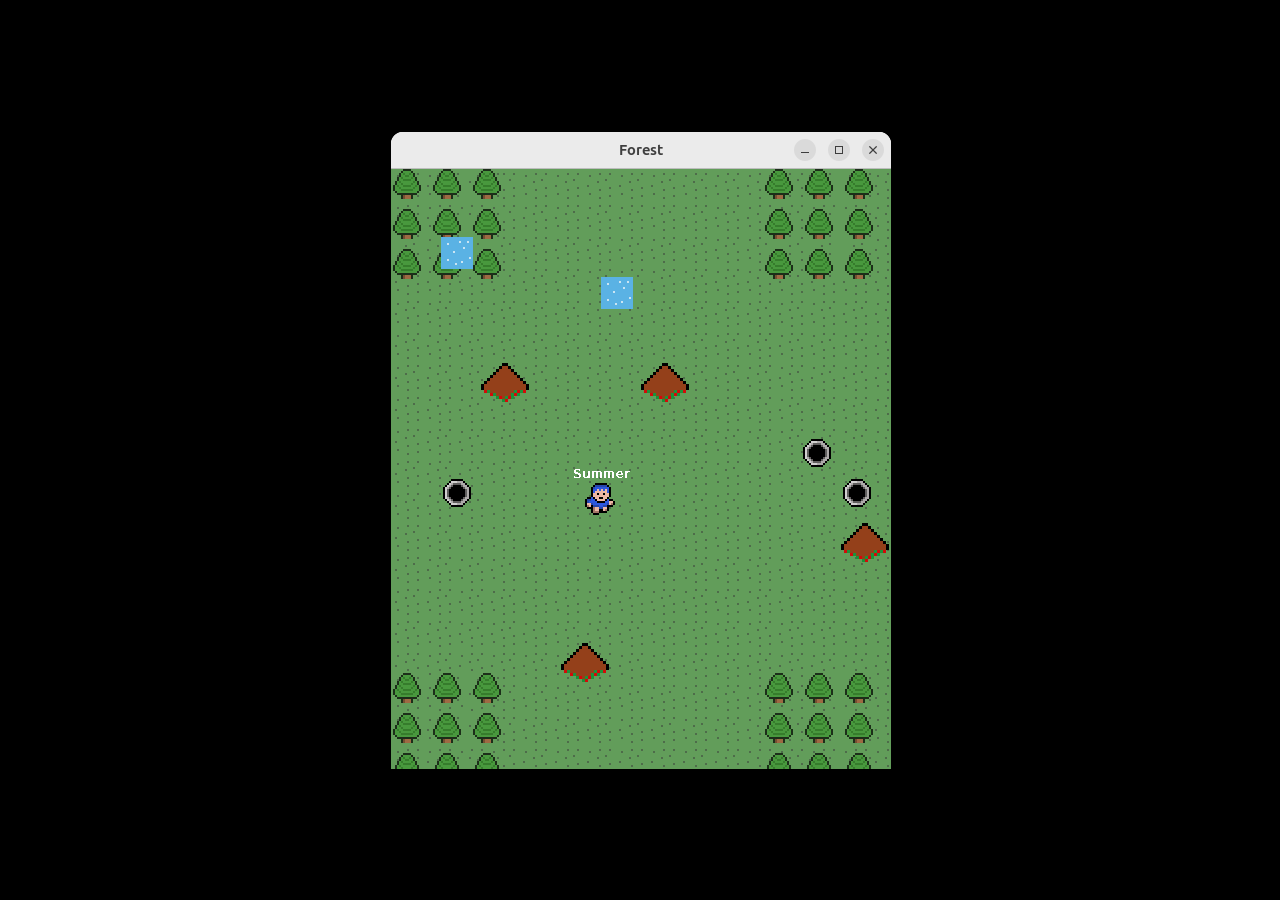
<file: LearnAccount3/forest.html>
<!DOCTYPE html>
<html lang="en">
<head>
    <meta charset="UTF-8">
    <meta name="viewport" content="width=device-width, initial-scale=1.0">
    <title>Document</title>
    <style>
        body {
            background-color: black;
            display: flex;
            justify-content: center;
            align-items: center;
            height: 100vh;
            margin: 0;
        }
        img {
            max-width: 100%;
            height: auto;
        }
    </style>
</head>
<body>
    <img src="img/Forest.png"/>
    
</body>
</html>
</file>
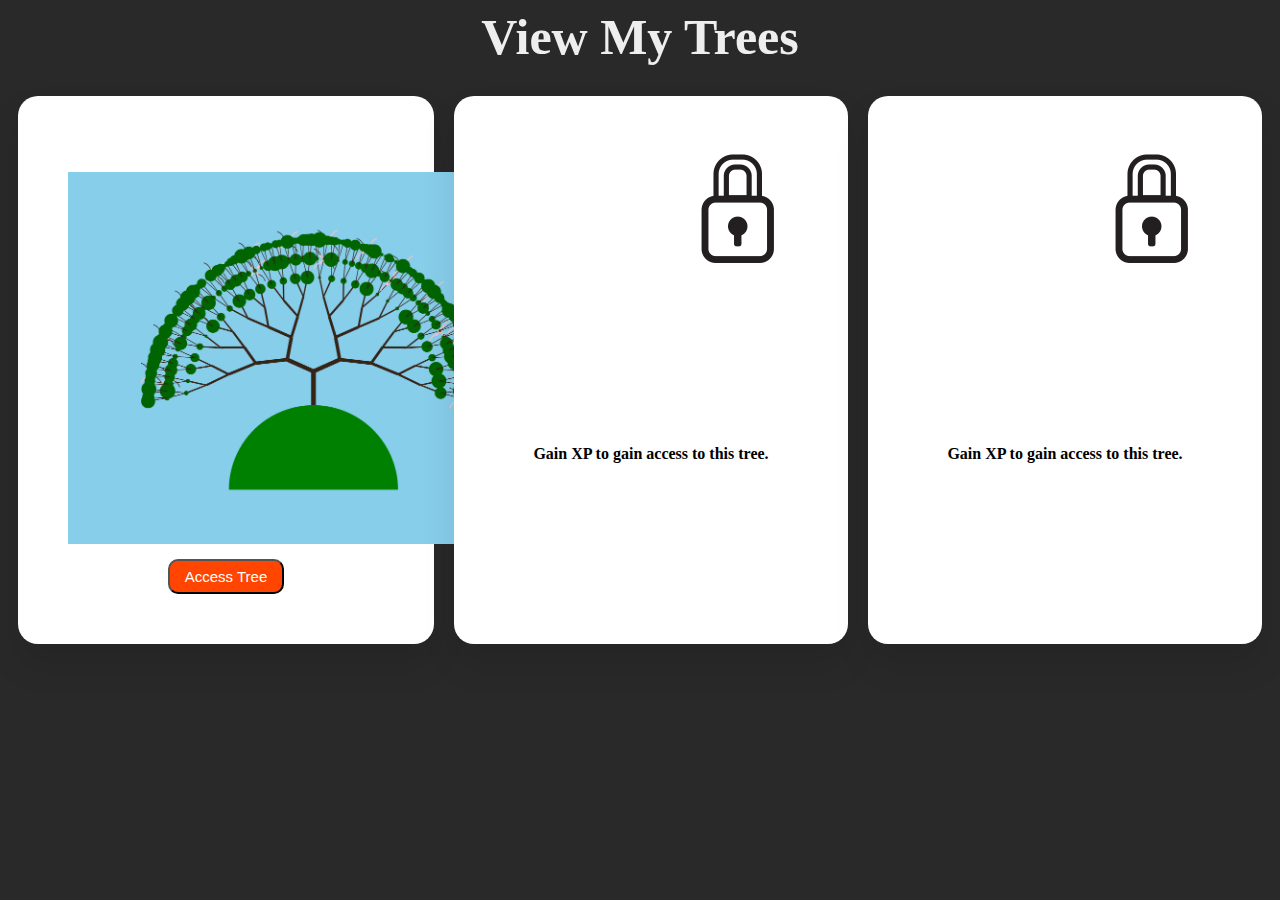
<file: LearnAccount3/locked.html>
<!DOCTYPE html>
<html lang="en">
<head>
    <meta charset="UTF-8">
    <meta name="viewport" content="width=device-width, initial-scale=1.0">
    <title>Document</title>
    <style>
        /* Center the text horizontally and vertically */
        body{
    background:#292929;
}

        /* Style the text */
        .n {
            font-size: 50px;
            font-weight: bold;
            margin-bottom: 20px;
            display: flex;
            justify-content: center;
            align-items: center;
            color:#eee;
        }

        /* Resize the image */
        .tree-image {
            width: 500px; /* adjust the width as needed */
            height: auto; /* maintain aspect ratio */
            /* padding: 50px; */
            
            display: flex;
            justify-content: left;
            align-items: center;
        }

        .box {
  width: 500px;
  height: auto;
  border: 2px solid #ccc;
  border-radius: 10px;
  position: relative;
  margin: 20px;
  display: inline-block;
}

.lock {
  position: absolute;
  top: 10px;
  right: 10px;
  font-size: 20px;
  color: #666;
}

.lock::before {
  content: "\1F512"; /* Unicode character for lock symbol */
}

.leagues{
    position:fixed;
    top:17%;
    left:0;
    z-index:6;
    width:100%;
    height:170px;
    background:#323232;
    padding:0 0 0 10px;
    transition:.5s;
}
.leagues .league-name{
    margin:25px 7px 0;
    width:40px;height:40px;
    border-radius:10px;
}
.leagues .league-name-show{
    margin:21px 8px 0;
    width:50px;height:50px;
    border-radius:10px;
}
.leagues h5, p{
    text-align:center;
    margin-top:7px;
}
.leagues h5{
    font-size:18px;
    margin-top:30px;
    color:#eee;
}
.leagues p{
    font-size:15px;
    color:#888;
    font-weight:400;
}
.name-1{
    background:#008B8B;
    border:2px solid #20B2AA;
}
.name-2{
    background:#32CD32;
    border:2px solid #00FF7F;
}
.name-3{
    background:#800080;
    border:2px solid #BA55D3;
}
.name-4{
    background:#7B68EE;
    border:2px solid #6B33EE;
}
.name-5{
    background:#2E8B57;
    border:2px solid #3CB371;
}
.name-6{
    background:#ccc;
    border:2px solid #fff;
}
.name-6 i{
    color:#fff;
    font-size:20px;
    margin:6px 0 6px 10px;
    
}

.main{
    position: 0;
    padding: 20px;
    width: 100%;
}

.main-top{
    display: flex;
    width: 100%;
}

.main-top i{
    position: absolute;
    right: 0;
    margin: 10px 30px;
    color: rgb(110, 109, 109);
    cursor: pointer;
}

.main-skills{
    display: flex;
    margin-top: 20px;
}

.main-skills .card{
    width: 25%;
    margin: 10px;
    background: #fff;
    text-align: center;
    border-radius: 20px;
    padding: 50px;
    box-shadow: 0 20px 35px rgba(0, 0, 0, 0.1);
}

.main-skills .card:hover{
    background: #fff;
}

.main-skills .card h3{
    margin: 10px;
    text-transform: capitalize;
    font-size: 30px;
}

.main-skills .card p{
    font-size: 12px;
}

.main-skills .card button{
    background-color: orangered;
    color: #fff;
    padding: 7px 15px;
    border-radius: 10px;
    margin-top: 15px;
    cursor: pointer;
    font-size: 15px;
}

.main-skills .card button:hover{
    background: rgba(223, 70, 15, 0.856);
}

.main-skills .card i{
    font-size: 22px;
    padding: 10px;
}

.locked {
  position: relative; /* added */
}

.locked-icon {
  position: absolute;
  top: 0;
  right: 0;
  font-size: 20px;
  color: #ff0000; /* red color */
  padding: 10px;
  border-radius: 50%;
  background-color: #fff; /* white background */
  box-shadow: 0 0 0 2px #ff0000; /* red border */
}

        
    </style>
</head>
<body>
    <p class="n">View My Trees</p>
    <div class="container">
        <!-- <img class="tree-image" src="img/tree1.png"> -->

        <div class="main-skills">
          
          <div class="card">
              <i class="fas fa-laptop-code"></i>
              <img class="tree-image" src="img/tree1.png">
              <button onclick="location.href='tree.html'">Access Tree</button>
          </div>
          <div class="card locked">
            <i class="fas fa-laptop-code"></i>
            <img class="lock" src="img/images.png">
            <i class="fa fa-lock" aria-hidden="true"></i> <!-- added lock icon -->
            <br>
            <br>
            <br>
            <br>
            <br>
            <br>
            <br>
            <br>
            <br>
            <br>
            <br>
            <br>
            <br>
            <br>
            <br>
            <h4>Gain XP to gain access to this tree.</h4>
          </div>
          <div class="card locked">
            <i class="fas fa-laptop-code"></i>
            <img class="lock" src="img/images.png">
            <i class="fa fa-lock" aria-hidden="true"></i> <!-- added lock icon -->
            <br>
            <br>
            <br>
            <br>
            <br>
            <br>
            <br>
            <br>
            <br>
            <br>
            <br>
            <br>
            <br>
            <br>
            <br>
            <h4>Gain XP to gain access to this tree.</h4>
            <p></p>
          </div> 

</body>
</html>
</file>
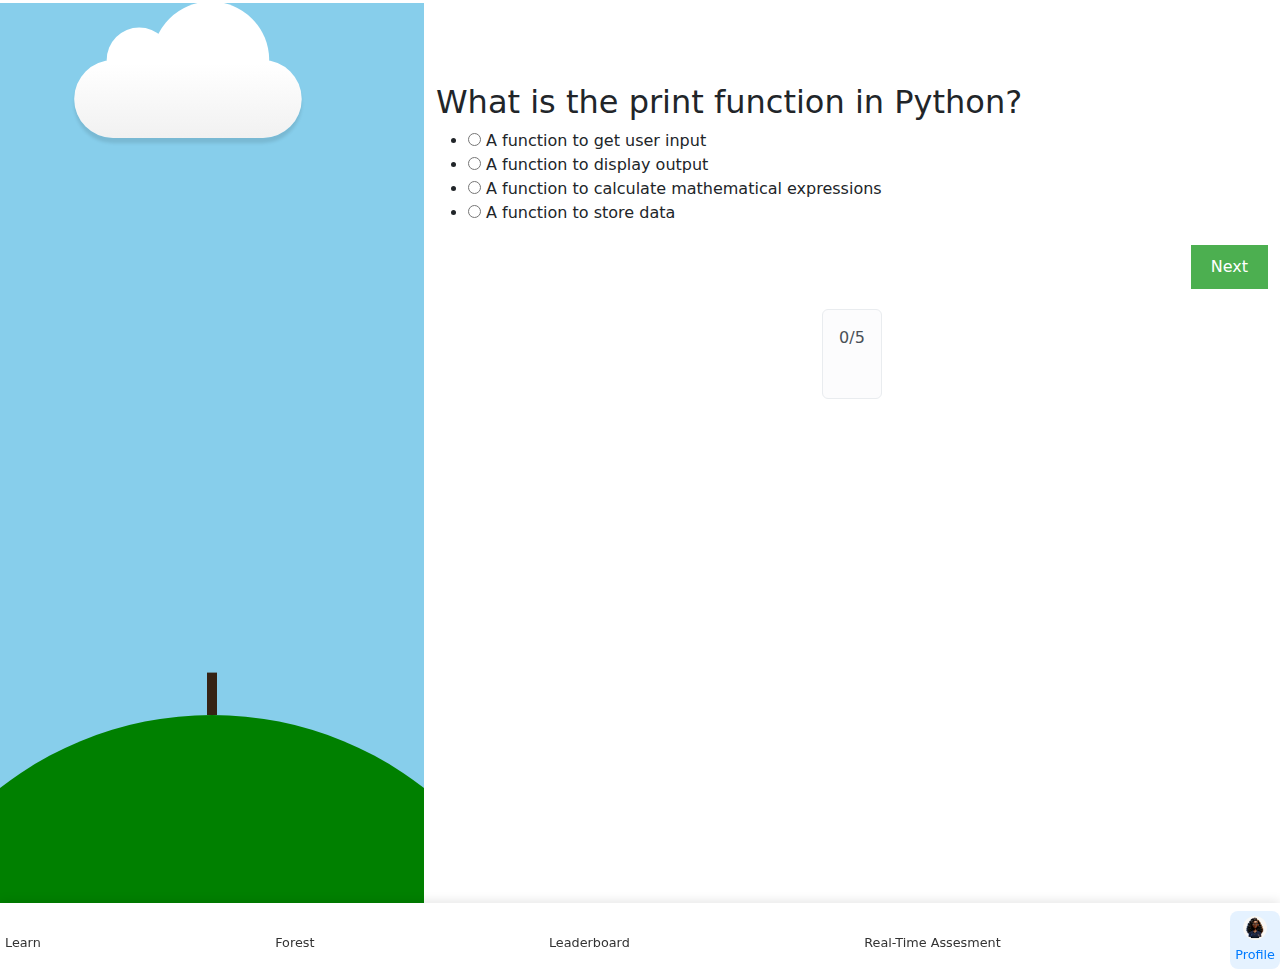
<file: LearnAccount3/quiz2.html>
<!DOCTYPE html>
<html>
<head>
<title>Python MCQ</title>
<link rel="stylesheet" href="stylesq.css">
<link href="https://cdn.jsdelivr.net/npm/bootstrap@5.3.3/dist/css/bootstrap.min.css" rel="stylesheet" integrity="sha384-QWTKZyjpPEjISv5WaRU9OFeRpok6YctnYmDr5pNlyT2bRjXh0JMhjY6hW+ALEwIH" crossorigin="anonymous">

</head>
<body>
<div class="form-tree-flex" style="display:flex; width:100%; min-height:100vh; padding-top:3px;">
<iframe src="tree.html" frameborder="0" width="100%" height="500"></iframe>
<div class="container">
<div class="progress-bar" id="progress-bar"></div>
<div class="question-container" id="question-container">
<!-- Questions will be rendered here -->
</div>
<div class="button-container">
<button id="next-button" disabled>Next</button>
<button id="submit-button" style="display: none;">Submit</button>
</div>
<div class="result-container" style="display: flex; justify-content: space-evenly;">
<div id="status" class="alert alert-light" role="alert">
<!-- Result will be rendered here -->
<div class="score" style="display: flex;">
<p id="mark">0</p>
            <p>/5</p>
           </div>
           <b>
            <p id="result-outcome"></p>
           </b>
</div>
</div>
</div>
</div>
<nav class="navbar">
	<a href="quiz2.html" class="nav-item">
		<i class="fa-solid fa-graduation-cap"></i>
		<span>Learn</span>
	</a>
	<a href="community.html" class="nav-item">
		<i class="fa-solid fa-users"></i>
		<span>Forest</span>
	</a>
	<a href="leaderboard.html" class="nav-item">
		<i class="fa-solid fa-trophy fa-bounce"></i>
		<span>Leaderboard</span>
	</a>
	<a href="#create" class="nav-item">
		<i class="fa-solid fa-code"></i>
		<span>Real-Time Assesment</span>
	</a>
	<a href="profile.html" class="nav-item active">
		<img src="img/profilepic.avif" alt="Profile" id="profile_navbar_image">
		<span>Profile</span>
	</a>
</nav>


<script src="https://cdn.jsdelivr.net/npm/bootstrap@5.3.3/dist/js/bootstrap.bundle.min.js" integrity="sha384-YvpcrYf0tY3lHB60NNkmXc5s9fDVZLESaAA55NDzOxhy9GkcIdslK1eN7N6jIeHz" crossorigin="anonymous"></script>

<script src="quiz2.js"></script>
</body>
</html>
</file>
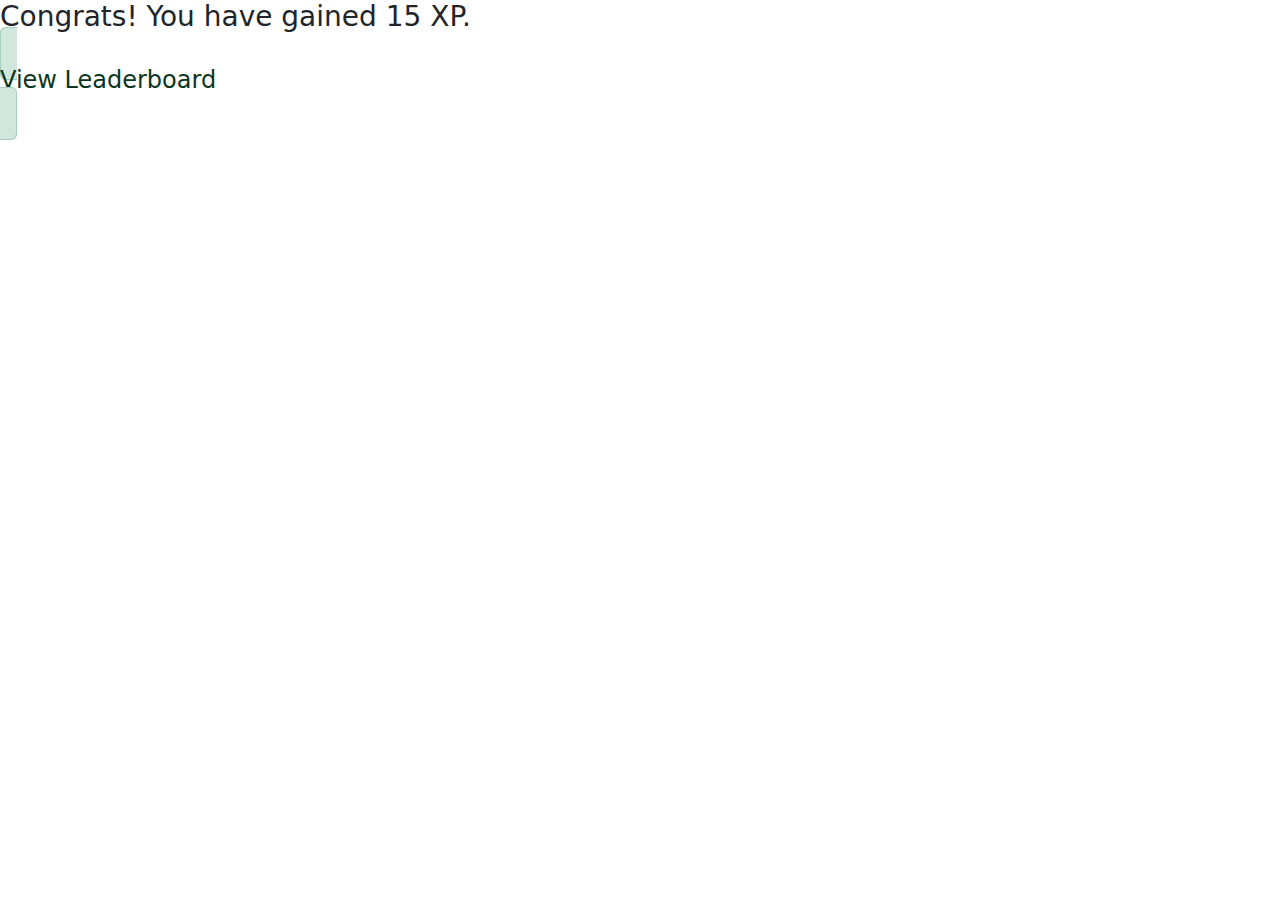
<file: LearnAccount3/score.html>
<!DOCTYPE html>
<html lang="en">
<head>
    <meta charset="UTF-8">
    <meta name="viewport" content="width=device-width, initial-scale=1.0">
    <title>Document</title>
    <link href="https://cdn.jsdelivr.net/npm/bootstrap@5.3.3/dist/css/bootstrap.min.css" rel="stylesheet" integrity="sha384-QWTKZyjpPEjISv5WaRU9OFeRpok6YctnYmDr5pNlyT2bRjXh0JMhjY6hW+ALEwIH" crossorigin="anonymous">
</head>
<body>
    <h3>Congrats! You have gained 15 XP.</h3>
    <a class="alert alert-success" href="./leaderboard.html" style="text-decoration: none;">
    <h4>View Leaderboard</h4>
    </a>
    <script src="https://cdn.jsdelivr.net/npm/bootstrap@5.3.3/dist/js/bootstrap.bundle.min.js" integrity="sha384-YvpcrYf0tY3lHB60NNkmXc5s9fDVZLESaAA55NDzOxhy9GkcIdslK1eN7N6jIeHz" crossorigin="anonymous"></script>
</body>
</html>
</file>
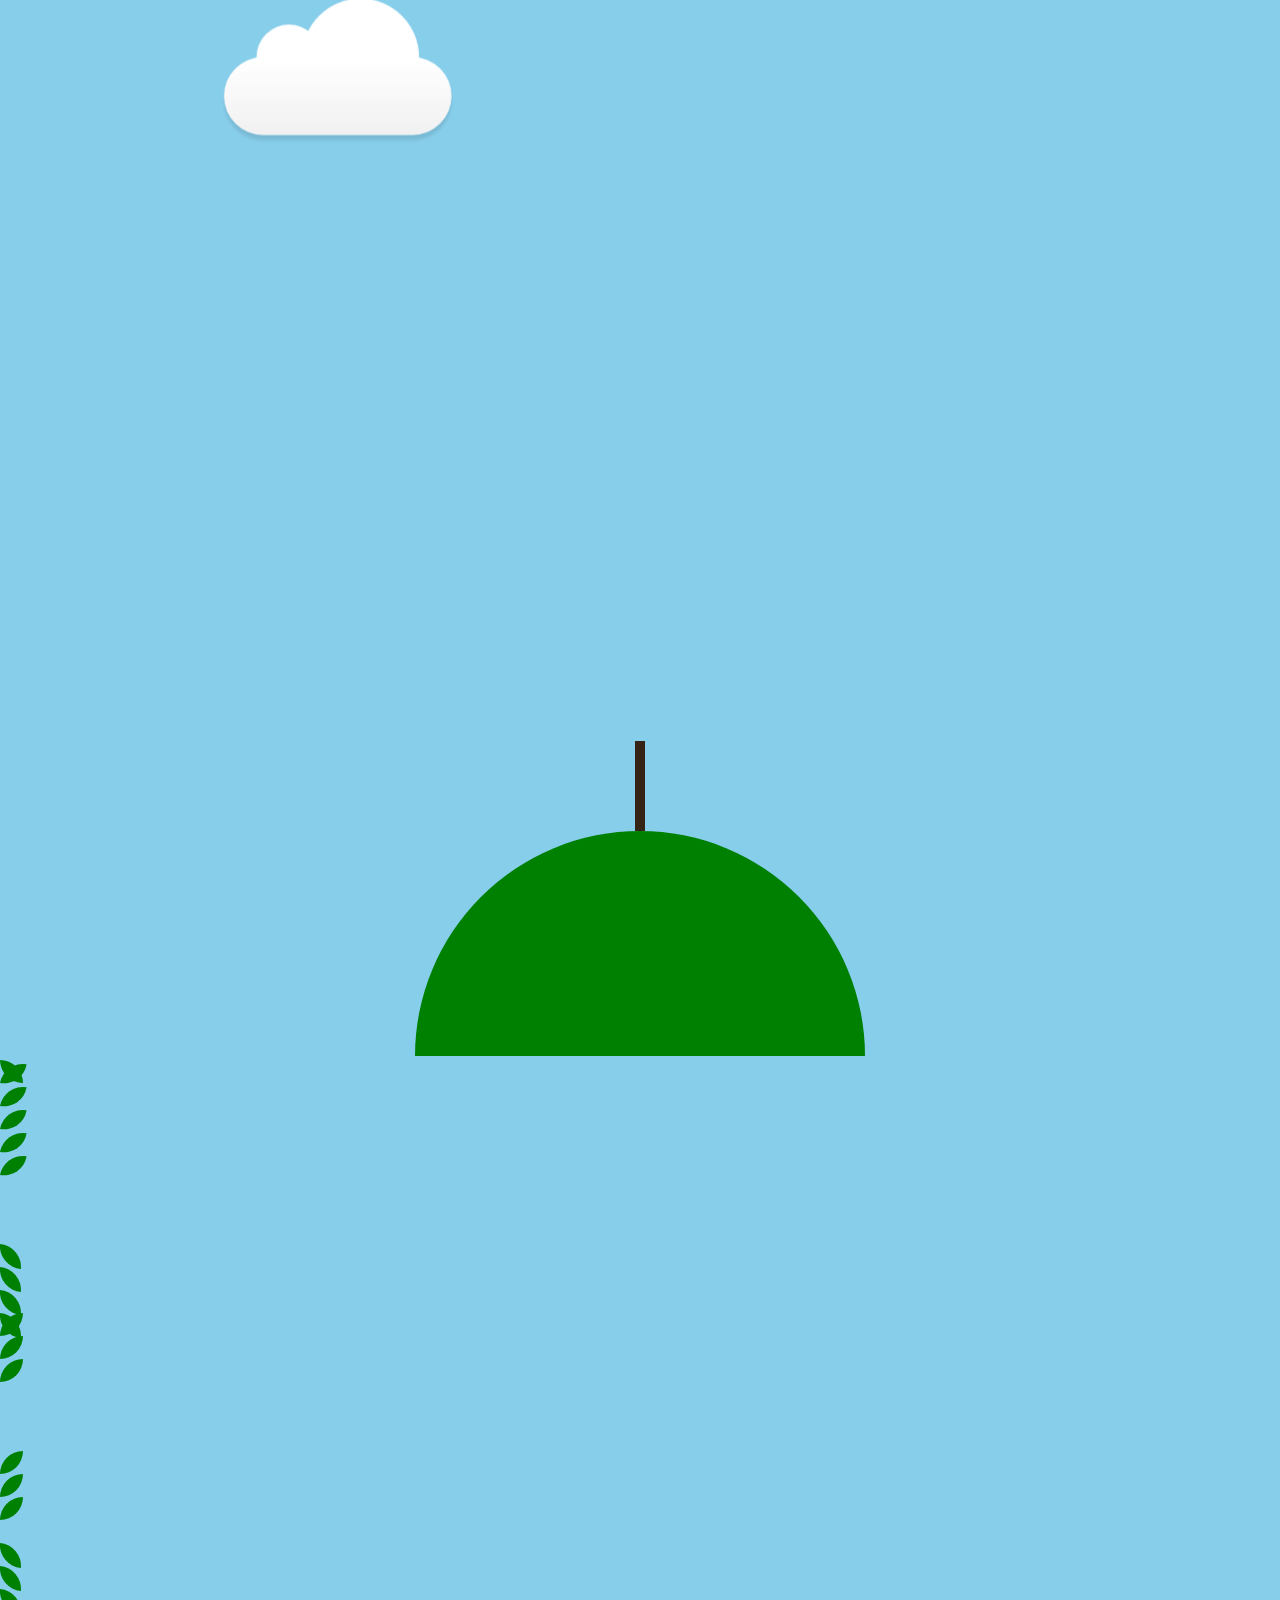
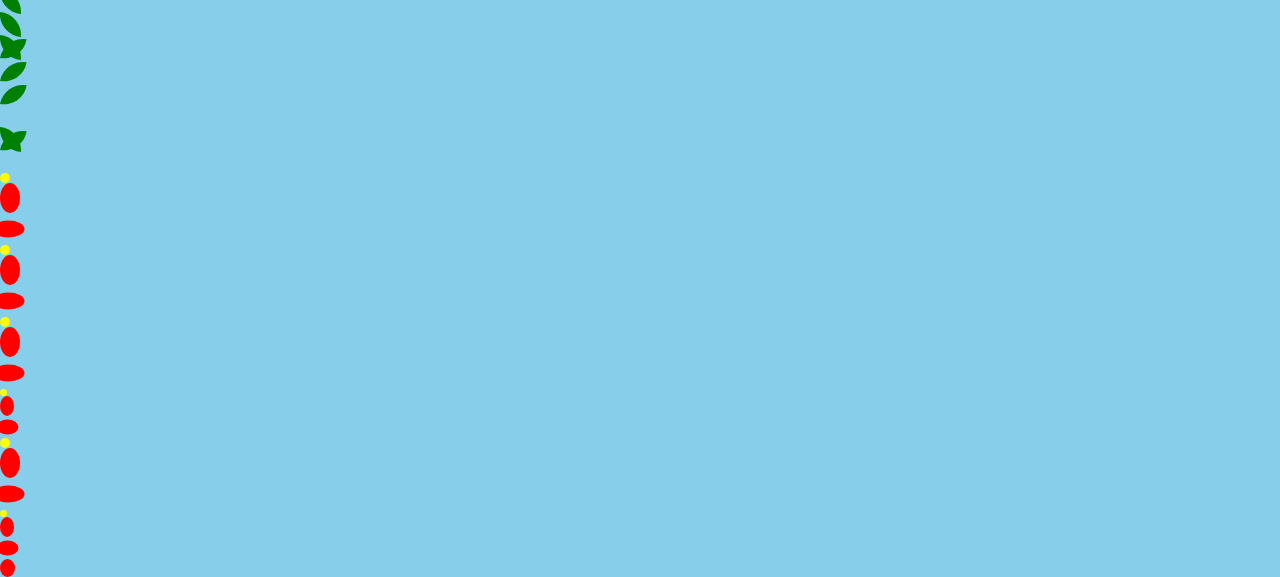
<file: LearnAccount3/tree.html>
<!DOCTYPE html>
<html>
    <head>
        <title>Tree</title>
        <link rel="stylesheet" href="tree.css">
        <script src="tree.js"></script>

    </head>
    <br>
    <br>
    <div class="cloud1">
        <div class="cloud"></div>
    </div>

    <!-- <div class="cloud2">
        <div class="cloud"></div>
    </div>

    
    </div> -->
    <body>
        <canvas id="cnv"></canvas>
    </body>

    <div class="leaf1"></div>
     <div class="tree-leaf2"></div>      
     <div class="leaf3"></div>
     <div class="leaf4"></div>
      <div class="leaf5"></div>
      <div class="leaf6"></div>
     <div class="leaf7"></div>
     <div class="leaf8"></div>     
     <div class="leaf9"></div> 
     <div class="leaf10"></div> 
       <div class="leaf11"></div> 
       <div class="leaf12"></div> 
       <div class="leaf13"></div> 
       <div class="leaf14"></div> 
       <div class="leaf15"></div>  
       <div class="leaf16"></div> 
       <div class="leaf17"></div> 
       <div class="leaf18"></div>  
       <div class="leaf19"></div>
       <div class="leaf20"></div>
       <div class="leaf21"></div>
       <div class="leaf22"></div>
       <div class="leaf23"></div>
       <div class="leaf24"></div>
       <div class="leaf25"></div>
       <div class="leaf26"></div>
       <div class="leaf27"></div>
       <div class="leaf28"></div>
       <div class="leaf29"></div>
       <div class="leaf30"></div>
       <div class="leaf31"></div>
       <div id ="flower"></div>
       <div class="petal1"></div>
       <div class="petal2"></div>
       <div id ="flower2"></div>
       <div class="petal21"></div>
       <div class="petal22"></div>
       <div id ="flower3"></div>
       <div class="petal31"></div>
       <div class="petal32"></div>
        <div id ="flower4"></div>
       <div class="petal41"></div>
       <div class="petal42"></div>
       <div id ="flower5"></div>
       <div class="petal51"></div>
       <div class="petal52"></div>
        <div id ="flower6"></div>
       <div class="petal61"></div>
       <div class="petal62"></div>
       <div class="dot"></div>
    
</html>
</file>
<file: LearnAccount3/stylesq.css>
.container {
	width: 80%;
	margin: 40px auto;
	}
	
	.progress-bar {
	height: 20px;
	background-color: #4CAF50;
	border-radius: 10px;
	margin-bottom: 20px;
	}
	
	.question-container {
	margin-bottom: 20px;
	}
	
	.button-container {
	text-align: right;
	}
	
	button {
	padding: 10px 20px;
	border: none;
	border-radius: 5px;
	background-color: #4CAF50;
	color: #fff;
	cursor: pointer;
	}
	
	button:disabled {
	background-color: #ccc;
	cursor: not-allowed;
	}
	
	.result-container {
	margin-top: 20px;
	/*    border: 2px solid green;*/
	}
	
	/* iframe */
	.form-tree-flex iframe {
		border: none;
		width: 50%;
		height: 100vh;
		   
	}

	/* -----------------------------navbar starts from here ------------------------------------------- */
.navbar {
    display: flex;
    justify-content: space-around;
    background-color: white;
    padding: 10px 0;
    position: fixed;
    bottom: 0;
    left: 0;
    right: 0;
    box-shadow: 0 -2px 10px rgba(0, 0, 0, 0.1);
    z-index: 1000;
}

.nav-item {
    display: flex;
    flex-direction: column;
    align-items: center;
    text-decoration: none;
    color: #333;
    transition: color 0.3s ease;
    padding: 5px;
    border-radius: 8px;
}

.nav-item i {
    font-size: 1rem;
    margin-bottom: 5px;
}

.nav-item span {
    font-size: 0.8rem;
}

.nav-item.active {
    color: #007bff;
    background-color: rgba(0, 123, 255, 0.1);
}

.nav-item:hover {
    color: #007bff;
}

#profile_navbar_image {
    width: 24px;
    height: 24px;
    border-radius: 50%;
    object-fit: cover;
    margin-bottom: 5px;
}
</file>
<file: LearnAccount3/tree.css>
body {
    margin:0;
    width:100vw;
    height:100vh;
    background-color:skyblue;
}


.cloud1 {
    
    -webkit-animation: animateCloud 15s linear infinite;
    -moz-animation: animateCloud 25s linear infinite;
    animation: animateCloud 25s linear infinite;
    
    -webkit-transform: scale(0.65);
    -moz-transform: scale(0.65);

    transtransform: scale(0.65);
    animation-delay:-10s;
}



/* OBJECTS */

.cloud {
    background: #fff;
    background: -moz-linear-gradient(top,  #fff 5%, #f1f1f1 100%);
    background: -webkit-gradient(linear, left top, left bottom, color-stop(5%,#fff), color-stop(100%,#f1f1f1));
    background: -webkit-linear-gradient(top,  #fff 5%,#f1f1f1 100%);
    background: -o-linear-gradient(top,  #fff 5%,#f1f1f1 100%);
    background: -ms-linear-gradient(top,  #fff 5%,#f1f1f1 100%);
    background: linear-gradient(top,  #fff 5%,#f1f1f1 100%);
    filter: progid:DXImageTransform.Microsoft.gradient( startColorstr='#fff', endColorstr='#f1f1f1',GradientType=0 );
    
    -webkit-border-radius: 100px;
    -moz-border-radius: 100px;
    border-radius: 100px;
    
    -webkit-box-shadow: 0 8px 5px rgba(0, 0, 0, 0.1);
-moz-box-shadow: 0 8px 5px rgba(0, 0, 0, 0.1);
    box-shadow: 0 8px 5px rgba(0, 0, 0, 0.1);

    height: 120px;
    position: relative;
    width: 350px;
}

.cloud:after, .cloud:before {
    background: #fff;
    content: '';
    position: absolute;
    z-indeX: -1;
}


.cloud:before {
    -webkit-border-radius: 200px;
    -moz-border-radius: 200px;
    border-radius: 200px;

    width: 180px;
    height: 180px;
    right: 50px;
    top: -90px;
} 

.leaf1 { 
    position: flex;
    top:250px;
    left:195px;
    width: 23px;
    height: 23px;
    background: green; 
    border-radius: 0px 100%;
    z-index: 1;
    transform-origin: 0px 0px;
    animation-name:leaf1;
    animation-duration:7.5s;
}
@keyframes leaf1{
    0%{background-color:lightskyblue;}
    20%{background-color:lightskyblue;}
    40%{background-color:lightskyblue;}
    60%{background-color:lightskyblue;}
    80%{background-color:lightskyblue;}
    
    100%{background-color:green;}
}
.tree-leaf2 { 
    position: flex;
    top:270px;
    left:215px;
    width: 23px;
    height: 23px;
    background: green; 
    border-radius: 0px 100%;
    z-index: 1;
    transform: rotate(-80deg);
    transform-origin:0px 0px;
    animation-name:tree-leaf2;
    animation-duration:7s;
}
@keyframes tree-leaf2{
    0%{left:215px;top:1000px;}
    10%{left:215px;top:1000px;}
    20%{left:215px;top:800px;}
   30%{left:215px;top:700px;}
   40%{left:215px;top:600px}
    50%{left:215px;top:500px}
    60%{left:215px;top:400px;}
    70%{left:215px;top:350px}
   80%{left:215px;top:300px}
   90%{left:215px;top:270px}
    100%{left:215px;top:270px}   
}


 .branch {
    position: flex;
    width: 150px;
    height: 40px;
    border-bottom: 5px solid #816954;            
}
.branch:before, .branch:after {
    content: "";
    position: flex;
    width: inherit;
    height: inherit;
    border:inherit;
    border-radius: inherit;
    z-index: 0;
}
  
.branch:before {
    transform: rotate(1deg);
}
.branch:after {
    transform: rotate(2deg);
}
.branch.left, .branch.left:before, .branch.left:after {
    transform-origin: 0px 0px;
}
.branch.right, .branch.right:before, .branch.right:after {
    transform-origin: 100% 0px;
}
.branch.left {
    border-bottom-left-radius: 100% 100%;
    transform-origin: 100% 100%;
}
.branch.right {
    border-bottom-right-radius: 100% 100%;
    transform-origin: 0% 100%;
    margin-left: 1px;
}

  .tree>.branch.left {
    transform:rotate(5deg);
}
.tree>.branch.right {
    transform:rotate(-5deg);
}
.branch1{
       top:420px;
       left:70px;
       width:150px;
       height:40px;
       animation-name:branch1;
       animation-duration:6s;
       
   }
   @keyframes branch1{
       0%{left:155px;top:920px;height:3px;width:5px;}
       20%{left:155px;top:800px;height:10px;width:30px;}
       40%{left:155px;top:700px;height:18px;width:60px;}
       60%{left:135px;top:600px;height:26px;width:90px;}
       80%{left:100px;top:500px;height:34px;width:120px;}
       100%{left:70px;top:420px;height:40px;width:150px;}
   }
   .branch1-leaf1{
       position: flex;
    top:570px;
    left:180px;
    width: 23px;
    height: 23px;
    background: green; 
    border-radius: 0px 100%;
    z-index: -1;
    transform: rotate(-80deg);
    transform-origin:0px 0px;
    animation-name:branch1-leaf1;
    animation-duration:7s;
   }
   @keyframes branch1-leaf1{
       0%{background-color:lightskyblue;}
    20%{background-color:lightskyblue;}
    40%{background-color:lightskyblue;}
    60%{background-color:lightskyblue;}
    80%{background-color:lightskyblue;}
    
    100%{background-color:green;}
   }
    .leaf3{
        position: flex;
    top:566px;
    left:150px;
    width: 23px;
    height: 23px;
    background: green; 
    border-radius: 0px 100%;
    z-index: -1;
    transform: rotate(-80deg);
    transform-origin:0px 0px;
    animation-name:leaf3;
    animation-duration:7s;
    }
    @keyframes leaf3{
        0%{background-color:lightskyblue;}
    20%{background-color:lightskyblue;}
    40%{background-color:lightskyblue;}
    60%{background-color:lightskyblue;}
    80%{background-color:lightskyblue;}
    
    100%{background-color:green;}
    }
    .leaf4{
        position: flex;
    top:560px;
    left:110px;
    width: 23px;
    height: 23px;
    background: green; 
    border-radius: 0px 100%;
    z-index: -1;
    transform: rotate(-80deg);
    transform-origin:0px 0px;
    animation-name:leaf4;
    animation-duration:7s;
    }
    @keyframes leaf4{
        0%{background-color:lightskyblue;}
    20%{background-color:lightskyblue;}
    40%{background-color:lightskyblue;}
    60%{background-color:lightskyblue;}
    80%{background-color:lightskyblue;}
    
    100%{background-color:green;}
    }
   
   .leaf5{
     position: flex;
    top:555px;
    left:70px;
    width: 23px;
    height: 23px;
    background: green; 
    border-radius: 0px 100%;
    z-index: -1;
    transform: rotate(-80deg);
    transform-origin:0px 0px;
    animation-name:leaf5;
    animation-duration:7s;
    }
    @keyframes leaf5{
        0%{background-color:lightskyblue;}
    20%{background-color:lightskyblue;}
    40%{background-color:lightskyblue;}
    60%{background-color:lightskyblue;}
    80%{background-color:lightskyblue;}
    
    100%{background-color:green;}
    }
   .leaf6{
     position: flex;
    top:540px;
    left:32px;
    width: 23px;
    height: 23px;
    background: green; 
    border-radius: 0px 100%;
    z-index: -1;
    transform: rotate(-80deg);
    transform-origin:0px 0px;
    animation-name:leaf6;
    animation-duration:7s;
    }
    @keyframes leaf6{
        0%{background-color:lightskyblue;}
    20%{background-color:lightskyblue;}
    40%{background-color:lightskyblue;}
    60%{background-color:lightskyblue;}
    80%{background-color:lightskyblue;}
    
    100%{background-color:green;}
    }
    
    .leaf7{
     position: flex;
    top:500px;
    left:35px;
    width: 23px;
    height: 23px;
    background: green; 
    border-radius: 0px 100%;
    z-index: 1;
    transform: rotate(150deg);
    transform-origin:0px 0px;
    animation-name:leaf7;
    animation-duration:7s;
    }
    @keyframes leaf7{
        0%{background-color:lightskyblue;}
    20%{background-color:lightskyblue;}
    40%{background-color:lightskyblue;}
    60%{background-color:lightskyblue;}
    80%{background-color:lightskyblue;}
    
    100%{background-color:green;}
    }
   .leaf8{
     position: flex;
    top:360px;
    left:142px;
    width: 23px;
    height: 23px;
    background: green; 
    border-radius: 0px 100%;
    z-index: 1;
    transform: rotate(150deg);
    transform-origin:0px 0px;
    animation-name:leaf8;
    animation-duration:7s;
    }
    @keyframes leaf8{
        0%{background-color:lightskyblue;}
    20%{background-color:lightskyblue;}
    40%{background-color:lightskyblue;}
    60%{background-color:lightskyblue;}
    80%{background-color:lightskyblue;}
    
    100%{background-color:green;}
    }
    .leaf9{
     position: flex;
    top:500px;
    left:60px;
    width: 23px;
    height: 23px;
    background: green; 
    border-radius: 0px 100%;
    z-index: -1;
    transform: rotate(5deg);
    transform-origin:0px 0px;
    animation-name:leaf9;
    animation-duration:7s;
    }
    @keyframes leaf9{
        0%{background-color:lightskyblue;}
    20%{background-color:lightskyblue;}
    40%{background-color:lightskyblue;}
    60%{background-color:lightskyblue;}
    80%{background-color:lightskyblue;}
    
    100%{background-color:green;}
    }
   .leaf10{
     position: flex;
    top:509px;
    left:100px;
    width: 23px;
    height: 23px;
    background: green; 
    border-radius: 0px 100%;
    z-index: -1;
    transform: rotate(5deg);
    transform-origin:0px 0px;
    animation-name:leaf10;
    animation-duration:7s;
    }
    @keyframes leaf10{
        0%{background-color:lightskyblue;}
    20%{background-color:lightskyblue;}
    40%{background-color:lightskyblue;}
    60%{background-color:lightskyblue;}
    80%{background-color:lightskyblue;}
    
    100%{background-color:green;}
    } 
   
    .leaf11{
     position: flex;
    top:515px;
    left:130px;
    width: 23px;
    height: 23px;
    background: green; 
    border-radius: 0px 100%;
    z-index: -1;
    transform: rotate(5deg);
    transform-origin:0px 0px;
    animation-name:leaf11;
    animation-duration:7s;
    }
    @keyframes leaf11{
        0%{background-color:lightskyblue;}
    20%{background-color:lightskyblue;}
    40%{background-color:lightskyblue;}
    60%{background-color:lightskyblue;}
    80%{background-color:lightskyblue;}
    
    100%{background-color:green;}
    } 
    
    .leaf12{
     position: flex;
    top:520px;
    left:160px;
    width: 23px;
    height: 23px;
    background: green; 
    border-radius: 0px 100%;
    z-index: -1;
    transform: rotate(5deg);
    transform-origin:0px 0px;
    animation-name:leaf12;
    animation-duration:7s;
    }
    @keyframes leaf12{
        0%{background-color:lightskyblue;}
    20%{background-color:lightskyblue;}
    40%{background-color:lightskyblue;}
    60%{background-color:lightskyblue;}
    80%{background-color:lightskyblue;}
    
    100%{background-color:green;}
    } 
   
.branch2 {
    height: 80px;
    width:150px;
    top:430px;
    left: 225px;
    animation-name:branch2;
    animation-duration:6s;
    
}
@keyframes branch2{
    0%{left:70px;top:920px;height:2px;width:5px;}
       20%{left:225px;top:830px;height:10px;width:30px;}
       40%{left:225px;top:730px;height:25px;width:60px;}
       60%{left:225px;top:630px;height:45px;width:90px;}
       80%{left:225px;top:530px;height:65px;width:120px;}
       100%{left:225px;top:430px;height:80px;width:150px;}
       }
    
 .leaf13{
        position: flex;
    top:500px;
    left:275px;
    width: 23px;
    height: 23px;
    background: green; 
    border-radius: 0px 100%;
    z-index: -1;
    transform: rotate(-90deg);
    transform-origin:0px 0px;
    animation-name:leaf13;
    animation-duration:7s;
    }
    @keyframes leaf13{
        0%{background-color:lightskyblue;}
    20%{background-color:lightskyblue;}
    40%{background-color:lightskyblue;}
    60%{background-color:lightskyblue;}
    80%{background-color:lightskyblue;}
    
    100%{background-color:green;}
    }
     .leaf14{
        position: flex;
    top:510px;
    left:235px;
    width: 23px;
    height: 23px;
    background: green; 
    border-radius: 0px 100%;
    z-index: -1;
    transform: rotate(-90deg);
    transform-origin:0px 0px;
    animation-name:leaf14;
    animation-duration:7s;
    }
    @keyframes leaf14{
        0%{background-color:lightskyblue;}
    20%{background-color:lightskyblue;}
    40%{background-color:lightskyblue;}
    60%{background-color:lightskyblue;}
    80%{background-color:lightskyblue;}
    
    100%{background-color:green;}
    }
    
    .leaf15{
        position: flex;
    top:485px;
    left:325px;
    width: 23px;
    height: 23px;
    background: green; 
    border-radius: 0px 100%;
    z-index: -1;
    transform: rotate(-90deg);
    transform-origin:0px 0px;
    animation-name:leaf15;
    animation-duration:7s;
    }
    @keyframes leaf15{
        0%{background-color:lightskyblue;}
    20%{background-color:lightskyblue;}
    40%{background-color:lightskyblue;}
    60%{background-color:lightskyblue;}
    80%{background-color:lightskyblue;}
    
    100%{background-color:green;}
     }
     
    .leaf16{
        position: flex;
    top:510px;
    left:340px;
    width: 23px;
    height: 23px;
    background: green; 
    border-radius: 0px 100%;
    z-index: -1;
    transform: rotate(150deg);
    transform-origin:0px 0px;
    animation-name:leaf16;
    animation-duration:7s;
    }
    @keyframes leaf16{
        0%{background-color:lightskyblue;}
    20%{background-color:lightskyblue;}
    40%{background-color:lightskyblue;}
    60%{background-color:lightskyblue;}
    80%{background-color:lightskyblue;}
    
    100%{background-color:green;}
    }
     .leaf17{
        position: flex;
    top:520px;
    left:300px;
    width: 23px;
    height: 23px;
    background: green; 
    border-radius: 0px 100%;
    z-index: -1;
    transform: rotate(150deg);
    transform-origin:0px 0px;
    animation-name:leaf17;
    animation-duration:7s;
    }
    @keyframes leaf17{
        0%{background-color:lightskyblue;}
    20%{background-color:lightskyblue;}
    40%{background-color:lightskyblue;}
    60%{background-color:lightskyblue;}
    80%{background-color:lightskyblue;}
    
    100%{background-color:green;}
    }
    
    .leaf18{
        position: flex;
    top:455px;
    left:385px;
    width: 23px;
    height: 23px;
    background: green; 
    border-radius: 0px 100%;
    z-index: -1;
    transform: rotate(100deg);
    transform-origin:0px 0px;
    animation-name:leaf18;
    animation-duration:7s;
    }
    @keyframes leaf18{
        0%{background-color:lightskyblue;}
    20%{background-color:lightskyblue;}
    40%{background-color:lightskyblue;}
    60%{background-color:lightskyblue;}
    80%{background-color:lightskyblue;}
    
    100%{background-color:green;}
     } 
     
     
     
     
.branch3 {
    top: 460px;
    right: 190px;
    width: 230px;
    height: 80px;
    animation-name:branch3;
    animation-duration:6s;
    
}
@keyframes branch3{
    0%{right:190px;top:860px;height:10px;width:30px;}
    25%{right:190px;top:860px;height:20px;width:60px;}
    50%{right:190px;top:760px;height:30px;width:140px;}
    75%{right:190px;top:660px;height:50px;width:20px;}
    100%{right:190px;top:460px;height:80px;width:230px;}
}

 .leaf19{
        position: flex;
    top:425px;
    left:325px;
    width: 23px;
    height: 23px;
    background: green; 
    border-radius: 0px 100%;
    z-index: -1;
    transform: rotate(-90deg);
    transform-origin:0px 0px;
    animation-name:leaf19;
    animation-duration:7s;
    }
    @keyframes leaf19{
        0%{background-color:lightskyblue;}
    20%{background-color:lightskyblue;}
    40%{background-color:lightskyblue;}
    60%{background-color:lightskyblue;}
    80%{background-color:lightskyblue;}
    
    100%{background-color:green;}
     }
     
    .leaf20{
        position: flex;
    top:435px;
    left:285px;
    width: 23px;
    height: 23px;
    background: green; 
    border-radius: 0px 100%;
    z-index: -1;
    transform: rotate(-90deg);
    transform-origin:0px 0px;
    animation-name:leaf20;
    animation-duration:7s;
    }
    @keyframes leaf20{
        0%{background-color:lightskyblue;}
    20%{background-color:lightskyblue;}
    40%{background-color:lightskyblue;}
    60%{background-color:lightskyblue;}
    80%{background-color:lightskyblue;}
    
    100%{background-color:green;}
     }

.leaf21{
        position: flex;
    top:435px;
    left:245px;
    width: 23px;
    height: 23px;
    background: green; 
    border-radius: 0px 100%;
    z-index: -1;
    transform: rotate(-90deg);
    transform-origin:0px 0px;
    animation-name:leaf21;
    animation-duration:7s;
    }
    @keyframes leaf21{
        0%{background-color:lightskyblue;}
    20%{background-color:lightskyblue;}
    40%{background-color:lightskyblue;}
    60%{background-color:lightskyblue;}
    80%{background-color:lightskyblue;}
    
    100%{background-color:green;}
     }
.leaf22{
        position: flex;
    top:435px;
    left:265px;
    width: 23px;
    height: 23px;
    background: green; 
    border-radius: 0px 100%;
    z-index: -1;
    transform: rotate(5deg);
    transform-origin:0px 0px;
    animation-name:leaf22;
    animation-duration:7s;
    }
    @keyframes leaf22{
        0%{background-color:lightskyblue;}
    20%{background-color:lightskyblue;}
    40%{background-color:lightskyblue;}
    60%{background-color:lightskyblue;}
    80%{background-color:lightskyblue;}
    
    100%{background-color:green;}
     }
.leaf23{
        position: flex;
    top:425px;
    left:310px;
    width: 23px;
    height: 23px;
    background: green; 
    border-radius: 0px 100%;
    z-index: -1;
    transform: rotate(5deg);
    transform-origin:0px 0px;
    animation-name:leaf23;
    animation-duration:7s;
    }
    @keyframes leaf23{
        0%{background-color:lightskyblue;}
    20%{background-color:lightskyblue;}
    40%{background-color:lightskyblue;}
    60%{background-color:lightskyblue;}
    80%{background-color:lightskyblue;}
    
    100%{background-color:green;}
     }






.branch4 {
    width: 120px;
    height: 40px;
    top: 400px;
    left: 220px;
    animation-name:branch4;
    animation-duration:6s;
    
}
@keyframes branch4{
    0%{left:70px;top:920px;height:2px;width:6px;}
       20%{left:220px;top:750px;height:5px;width:15px;}
       40%{left:220px;top:650px;height:10px;width:30px;}
       60%{left:220px;top:550px;height:18px;width:54px;}
       80%{left:220px;top:450px;height:25px;width:75px;}
       100%{left:220px;top:400px;height:40px;width:140px;}
}
.leaf24{
        position: flex;
    top:435px;
    left:175px;
    width: 23px;
    height: 23px;
    background: green; 
    border-radius: 0px 100%;
    z-index: -1;
    transform: rotate(5deg);
    transform-origin:0px 0px;
    animation-name:leaf24;
    animation-duration:7s;
    }
    @keyframes leaf24{
        0%{background-color:lightskyblue;}
    20%{background-color:lightskyblue;}
    40%{background-color:lightskyblue;}
    60%{background-color:lightskyblue;}
    80%{background-color:lightskyblue;}
    
    100%{background-color:green;}
     }
.leaf25{
        position: flex;
    top:430px;
    left:140px;
    width: 23px;
    height: 23px;
    background: green; 
    border-radius: 0px 100%;
    z-index: -1;
    transform: rotate(5deg);
    transform-origin:0px 0px;
    animation-name:leaf25;
    animation-duration:7s;
    }
    @keyframes leaf25{
        0%{background-color:lightskyblue;}
    20%{background-color:lightskyblue;}
    40%{background-color:lightskyblue;}
    60%{background-color:lightskyblue;}
    80%{background-color:lightskyblue;}
    
    100%{background-color:green;}
     }
.leaf26{
        position: flex;
    top:425px;
    left:100px;
    width: 23px;
    height: 23px;
    background: green; 
    border-radius: 0px 100%;
    z-index: -1;
    transform: rotate(5deg);
    transform-origin:0px 0px;
    animation-name:leaf26;
    animation-duration:7s;
    }
    @keyframes leaf26{
        0%{background-color:lightskyblue;}
    20%{background-color:lightskyblue;}
    40%{background-color:lightskyblue;}
    60%{background-color:lightskyblue;}
    80%{background-color:lightskyblue;}
    
    100%{background-color:green;}
     }
.leaf27{
        position: flex;
    top:470px;
    left:80px;
    width: 23px;
    height: 23px;
    background: green; 
    border-radius: 0px 100%;
    z-index: -1;
    transform: rotate(-80deg);
    transform-origin:0px 0px;
    animation-name:leaf27;
    animation-duration:7s;
    }
    @keyframes leaf27{
        0%{background-color:lightskyblue;}
    20%{background-color:lightskyblue;}
    40%{background-color:lightskyblue;}
    60%{background-color:lightskyblue;}
    80%{background-color:lightskyblue;}
    
    100%{background-color:green;}
     }
     
     .leaf28{
        position: flex;
    top:480px;
    left:110px;
    width: 23px;
    height: 23px;
    background: green; 
    border-radius: 0px 100%;
    z-index: -1;
    transform: rotate(-80deg);
    transform-origin:0px 0px;
    animation-name:leaf28;
    animation-duration:7s;
    }
    @keyframes leaf28{
        0%{background-color:lightskyblue;}
    20%{background-color:lightskyblue;}
    40%{background-color:lightskyblue;}
    60%{background-color:lightskyblue;}
    80%{background-color:lightskyblue;}
    
    100%{background-color:green;}
     }

.leaf29{
        position: flex;
    top:480px;
    left:150px;
    width: 23px;
    height: 23px;
    background: green; 
    border-radius: 0px 100%;
    z-index: -1;
    transform: rotate(-80deg);
    transform-origin:0px 0px;
    animation-name:leaf29;
    animation-duration:7s;
    }
    @keyframes leaf29{
        0%{background-color:lightskyblue;}
    20%{background-color:lightskyblue;}
    40%{background-color:lightskyblue;}
    60%{background-color:lightskyblue;}
    80%{background-color:lightskyblue;}
    
    100%{background-color:green;}
     }

.leaf30{
     position: flex;
    top:350px;
    left:162px;
    width: 23px;
    height: 23px;
    background: green; 
    border-radius: 0px 100%;
    z-index: -1;
    transform: rotate(5deg);
    transform-origin:0px 0px;
    animation-name:leaf30;
    animation-duration:7s;
    }
    @keyframes leaf30{
        0%{background-color:lightskyblue;}
    20%{background-color:lightskyblue;}
    40%{background-color:lightskyblue;}
    60%{background-color:lightskyblue;}
    80%{background-color:lightskyblue;}
    
    100%{background-color:green;}
    }
    
   .leaf31{
     position: flex;
    top:394px;
    left:142px;
    width: 23px;
    height: 23px;
    background: green; 
    border-radius: 0px 100%;
    z-index: -1;
    transform: rotate(-80deg);
    transform-origin:0px 0px;
    animation-name:leaf31;
    animation-duration:7s;
    }
    @keyframes leaf31{
        0%{background-color:lightskyblue;}
    20%{background-color:lightskyblue;}
    40%{background-color:lightskyblue;}
    60%{background-color:lightskyblue;}
    80%{background-color:lightskyblue;}
    
    100%{background-color:green;}
    } 


.branch5 {
    top: 350px;
    right: 190px;
    width: 90px;
    height: 30px;
    animation-name:branch5;
    animation-duration:5.5s;
    
}
@keyframes branch5{
    0%{top:850px;right:190px;height:2px;width:6px;}
    10%{top:800px;right:190px;height:2px;width:6px;}
    20%{top:750px;right:190px;height:5px;width:15px;}
    30%{top:700px;right:190px;height:5px;width:15px;}
    40%{top:650px;right:190px;height:5px;width:15px;}
    50%{top:600px;right:190px;height:5px;width:15px;}
    60%{top:550px;right:190px;height:5px;width:15px;}
    70%{top:500px;right:190px;height:15px;width:30px;}
    80%{top:450px;right:190px;height:20px;width:60px;}
    90%{top:400px;right:190px;height:20px;width:60px;}
    100%{top:350px;right:190px;height:30px;width:90px;}
    
}
    


#background-wrap {
    bottom: 0;
    left: 0;
    padding-top: 50px;
    position: fixed;
    right: 0;
    top: 0;
    z-index: 1;
}



/* KEYFRAMES */

@-webkit-keyframes animateCloud {
    0% {
        margin-left: -1000px;
    }
    100% {
        margin-left: 100%;
    }
}

@-moz-keyframes animateCloud {
    0% {
        margin-left: -1000px;
    }
    100% {
        margin-left: 100%;
    }
}

@keyframes animateCloud {
    0% {
        margin-left: -1000px;
    }
    100% {
        margin-left: 100%;
    }
}
/* ANIMATIONS */

.cloud1 {
    
    -webkit-animation: animateCloud 15s linear infinite;
    -moz-animation: animateCloud 25s linear infinite;
    animation: animateCloud 25s linear infinite;
    
    -webkit-transform: scale(0.65);
    -moz-transform: scale(0.65);

    transtransform: scale(0.65);
    animation-delay:-10s;
}

.cloud2  {
   
    -webkit-animation: animateCloud 20s linear infinite;
    -moz-animation: animateCloud 20s linear infinite;
    animation: animateCloud 20s linear infinite;
    
    -webkit-transform: scale(0.3);
    -moz-transform: scale(0.3);
    transform: scale(0.3);

}


/* OBJECTS */

.cloud {
    background: #fff;
    background: -moz-linear-gradient(top,  #fff 5%, #f1f1f1 100%);
    background: -webkit-gradient(linear, left top, left bottom, color-stop(5%,#fff), color-stop(100%,#f1f1f1));
    background: -webkit-linear-gradient(top,  #fff 5%,#f1f1f1 100%);
    background: -o-linear-gradient(top,  #fff 5%,#f1f1f1 100%);
    background: -ms-linear-gradient(top,  #fff 5%,#f1f1f1 100%);
    background: linear-gradient(top,  #fff 5%,#f1f1f1 100%);
    filter: progid:DXImageTransform.Microsoft.gradient( startColorstr='#fff', endColorstr='#f1f1f1',GradientType=0 );
    
    -webkit-border-radius: 100px;
    -moz-border-radius: 100px;
    border-radius: 100px;
    
    -webkit-box-shadow: 0 8px 5px rgba(0, 0, 0, 0.1);
-moz-box-shadow: 0 8px 5px rgba(0, 0, 0, 0.1);
    box-shadow: 0 8px 5px rgba(0, 0, 0, 0.1);

    height: 120px;
    position: relative;
    width: 350px;
}

.cloud:after, .cloud:before {
    background: #fff;
    content: '';
    position: flex;
    z-indeX: -1;
}

.cloud:after {
    -webkit-border-radius: 100px;
    -moz-border-radius: 100px;

border-radius: 100px;

    height: 100px;
    left: 50px;
    top: -50px;
    width: 100px;
}

.cloud:before {
    -webkit-border-radius: 200px;
    -moz-border-radius: 200px;
    border-radius: 200px;

    width: 180px;
    height: 180px;
    right: 50px;
    top: -90px;
}



#flower{
    width:10px;
    height:10px;
    background-color:yellow;
    border-radius:50%;
    position:flex ;
    top:360px;
    left:135px;
    z-index: 200;
    animation:bloom2 7s ;
}
.petal1{
    width:20px;
    height:30px;
    border-radius:50%;
    background-color: red;
    position:flex ;
    top:350px;
    left:130px;
    z-index: 100;
    animation:bloom 7s;
}
.petal2{
    width:17px;
    height:32px;
    border-radius:50%;
    background-color:red;
    transform:rotate(90deg);
    position:flex ;
    top:350px;
    left:132px;
    z-index: 100;
    animation:bloom 7s;
    
}
#flower2{
    width:10px;
    height:10px;
    background-color:yellow;
    border-radius:50%;
    position:flex ;
    top:430px;
    left:285px;
    z-index: 200;
    animation:bloom2 7s;
}
.petal21{
    width:20px;
    height:30px;
    border-radius:50%;
    background-color:red;
    position:flex ;
    top:420px;
    left:280px;
    z-index: 100;
    animation:bloom 7s;
    
}
.petal22{
    width:17px;
    height:32px;
    border-radius:50%;
    background-color:red;;
    transform:rotate(90deg);
    position:flex ;
    top:420px;
    left:282px;
    z-index: 100;
    animation:bloom 7s;
}

#flower3{
    width:10px;
    height:10px;
    background-color:yellow;
    border-radius:50%;
    position:flex ;
    top:460px;
    left:188px;
    z-index: 200;
    animation:bloom2 7s;
}
.petal31{
    width:20px;
    height:30px;
    border-radius:50%;
    background-color:red;
    position:flex ;
    top:450px;
    left:180px;
    z-index: 100;
    animation:bloom 7s;
    
    
}
.petal32{
    width:17px;
    height:32px;
    border-radius:50%;
    background-color:red;
    transform:rotate(90deg);
    position:flex ;
    top:450px;
    left:182px;
    z-index: 100;
    animation:bloom 7s;
}
#flower4{
    width:7px;
    height:7px;
    background-color:yellow;
    border-radius:50%;
    position:flex ;
    top:458px;
    left:113px;
    z-index: 200;
    animation:bloom2 7s;
}
.petal41{
    width:14px;
    height:20px;
    border-radius:50%;
    background-color:red;
    position:flex ;
    top:450px;
    left:110px;
    z-index: 100;
    animation:bloom 7s;
    
    
}
.petal42{
    width:15px;
    height:22px;
    border-radius:50%;
    background-color:red;
    transform:rotate(90deg);
    position:flex ;
    top:450px;
    left:110px;
    z-index: 100;
    animation:bloom 7s;
}

@keyframes bloom{
    0%{background-color:lightskyblue;z-index: -10;}
    90%{background-color:lightskyblue;z-index: -10;}
    100%{background-color:red;z-index: 100;}
}

@keyframes bloom2{
    0%{background-color:lightskyblue;z-index: -10;}
    90%{background-color:lightskyblue;z-index: -10;}
    100%{background-color:yellow;z-index: 100;}
}

#flower5{
    width:10px;
    height:10px;
    background-color:yellow;
    border-radius:50%;
    position:flex ;
    top:530px;
    left:38px;
    z-index: 130;
    animation:bloom2 7s;
}
.petal51{
    width:20px;
    height:30px;
    border-radius:50%;
    background-color:red;
    position:flex ;
    top:520px;
    left:30px;
    z-index: 100;
    animation:bloom 7s;
    
    
}
.petal52{
    width:17px;
    height:32px;
    border-radius:50%;
    background-color:red;
    transform:rotate(90deg);
    position:flex ;
    top:520px;
    left:32px;
    z-index: 100;
    animation:bloom 7s;
}

#flower6{
    width:7px;
    height:7px;
    background-color:yellow;
    border-radius:50%;
    position:flex ;
    top:498px;
    left:313px;
    z-index: 130;
    animation:bloom2 7s;
}
.petal61{
    width:14px;
    height:20px;
    border-radius:50%;
    background-color:red;
    position:flex ;
    top:490px;
    left:310px;
    z-index: 100;
    animation:bloom 7s;
    
    
}
.petal62{
    width:15px;
    height:22px;
    border-radius:50%;
    background-color:red;
    transform:rotate(90deg);
    position:flex ;
    top:490px;
    left:310px;
    z-index: 100;
    animation:bloom 7s;
}
.dot{
    width:15px;
    height:18px;
    border-radius:50%;
    background-color:red;
    position:flex ;
    top:242px;
    left:212px;
    animation:bloom 7s;
}


@keyframes move{
    0%{left:210px;width:50%;top:470px;
    z-index: 300;}
    40%{left:45px;width:50%;top:470px;
    z-index:  300;}
    
    100%{left:-100px;top:690px;width:50%;}
}
</file>
